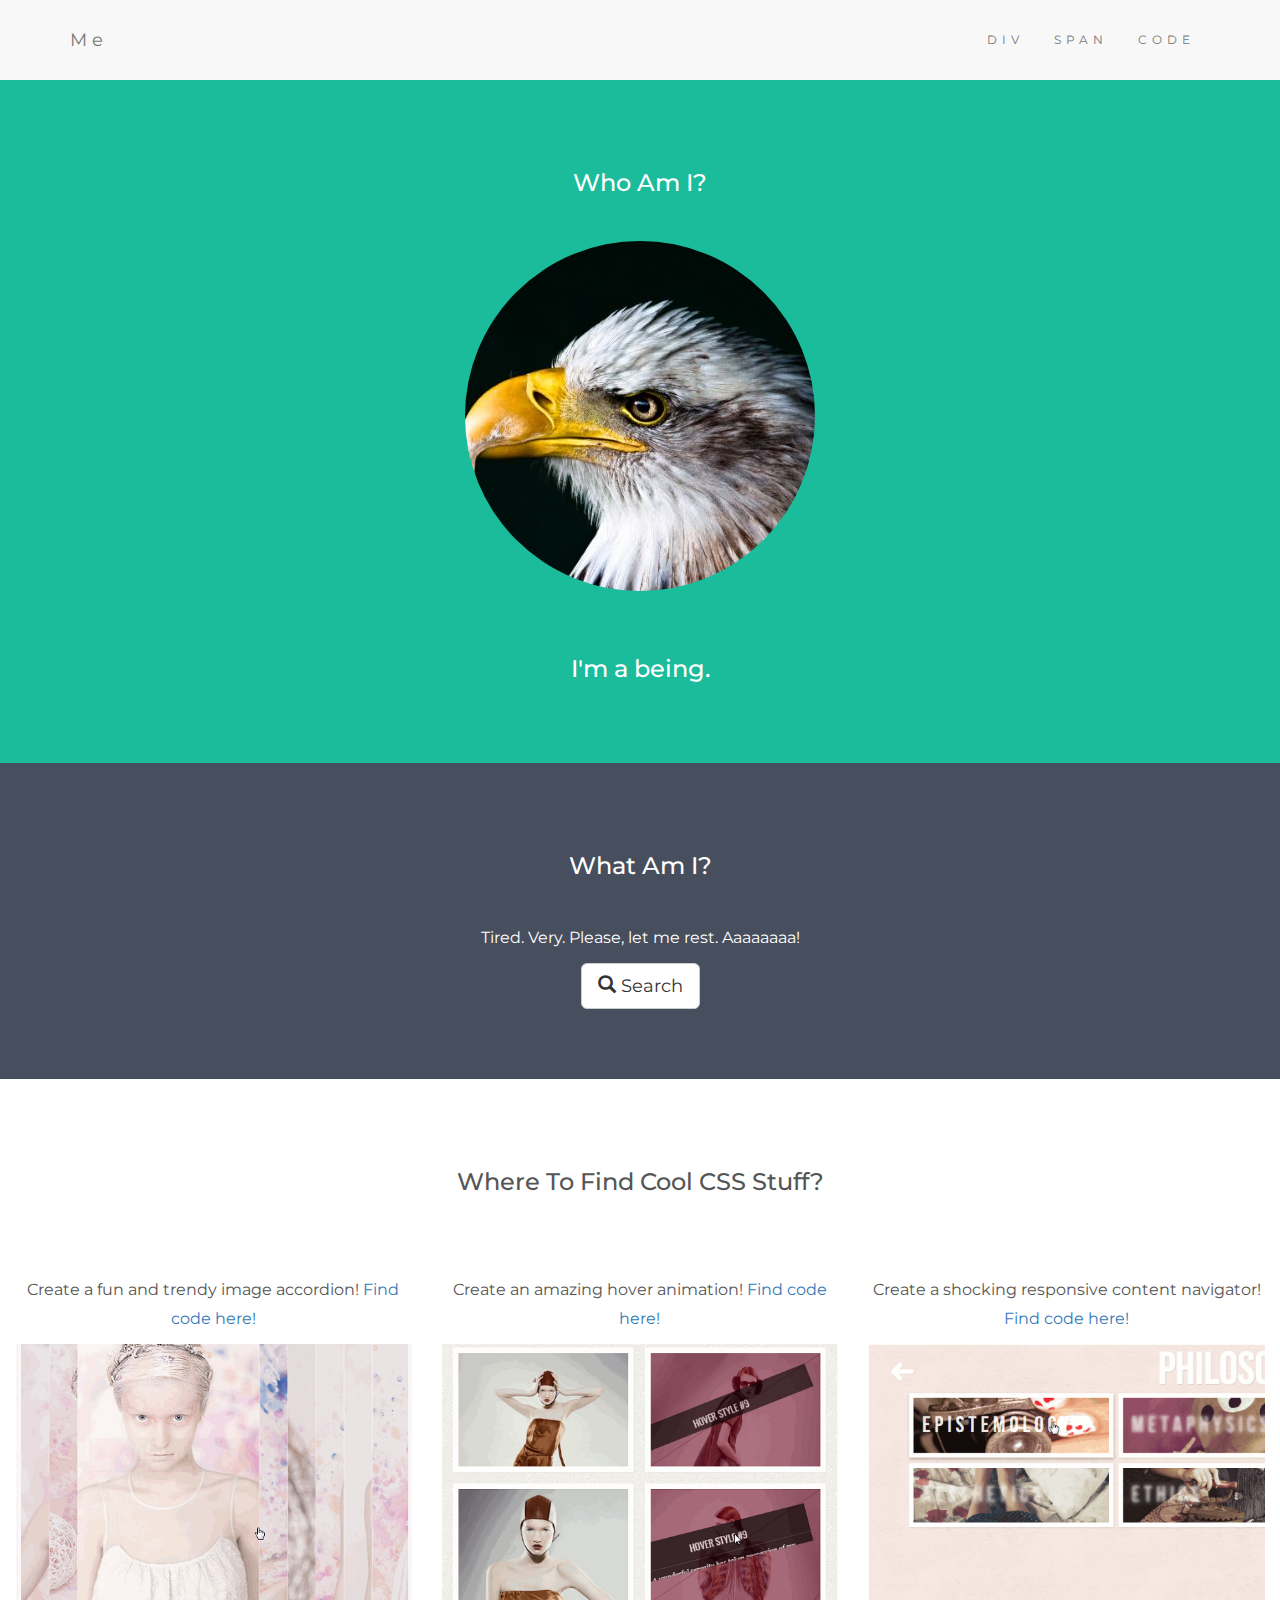
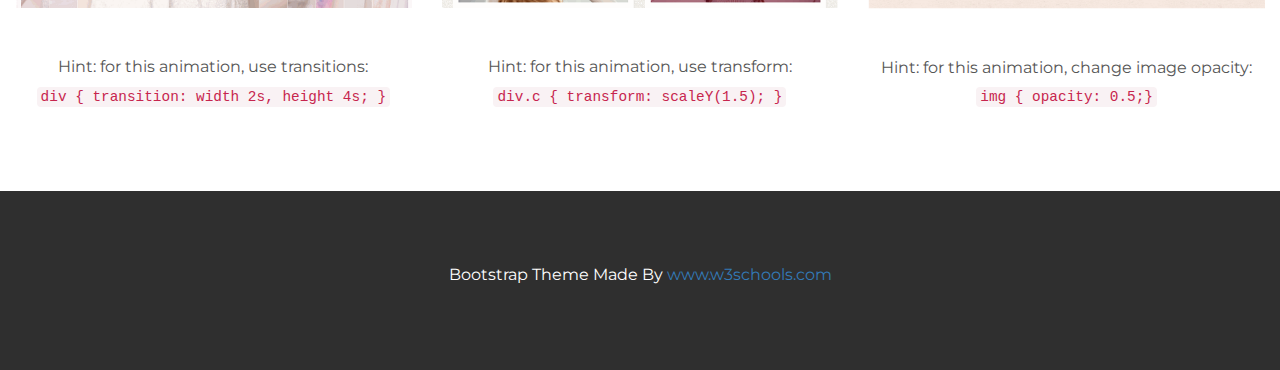
<file: index.html>
<!DOCTYPE html>
<html lang="en">
<head>
  <!-- Theme Made By www.w3schools.com - No Copyright -->
  <title>Bootstrap Theme Simply Me</title>
  <meta charset="utf-8">
  <meta name="viewport" content="width=device-width, initial-scale=1">
  <link rel="stylesheet" href="https://maxcdn.bootstrapcdn.com/bootstrap/3.4.1/css/bootstrap.min.css">
  <link href="https://fonts.googleapis.com/css?family=Montserrat" rel="stylesheet">
  <link rel="stylesheet" href="css/stils.css">
  <script src="https://ajax.googleapis.com/ajax/libs/jquery/3.4.1/jquery.min.js"></script>
  <script src="https://maxcdn.bootstrapcdn.com/bootstrap/3.4.1/js/bootstrap.min.js"></script>
  <style>
  
  </style>
  
</head>
<body>

<!-- Navbar -->
<nav class="navbar navbar-default">
  <div class="container">
    <div class="navbar-header">
      <button type="button" class="navbar-toggle" data-toggle="collapse" data-target="#myNavbar">
        <span class="icon-bar"></span>
        <span class="icon-bar"></span>
        <span class="icon-bar"></span>                        
      </button>
      <a class="navbar-brand" href="#">Me</a>
    </div>
    <div class="collapse navbar-collapse" id="myNavbar">
      <ul class="nav navbar-nav navbar-right">
          <li><a href="div.html">DIV</a></li>
        <li><a href="span.html">SPAN</a></li>
        <li><a href="code.html">CODE</a></li>
      </ul>
    </div>
  </div>
</nav>



<!-- First Container -->
<div class="container-fluid bg-1 text-center">
  <h3 class="margin">Who Am I?</h3>
  <img src="images/bird.jpg" class="img-responsive img-circle margin" style="display:inline" alt="Bird" width="350" height="350">
  <h3>I'm a being.</h3>
</div>

<!-- Second Container -->
<div class="container-fluid bg-2 text-center">
  <h3 class="margin">What Am I?</h3>
  <p>Tired. Very. Please, let me rest. Aaaaaaaa!</p>
  <a href="#" class="btn btn-default btn-lg">
    <span class="glyphicon glyphicon-search"></span> Search
  </a>
</div>

<!-- Third Container (Grid) -->
<div class="container-fluid bg-3 text-center">    
  <h3 class="margin">Where To Find Cool CSS Stuff?</h3><br>
  <div class="row">
    <div class="col-sm-4">
        <p>Create a fun and trendy image accordion! <a href="https://tympanus.net/codrops/2012/06/06/image-accordion-with-css3/" target="_blank">Find code here!</a></p>
      <img src="images/accordion.PNG" class="img-responsive margin" style="width:100%" alt="Accordion">
      <p>Hint: for this animation, use transitions:
          <br><code>div {
            transition: width 2s, height 4s;
            }</code></p>
    </div>
    <div class="col-sm-4"> 
      <p>Create an amazing hover animation! <a href="https://tympanus.net/codrops/2011/11/02/original-hover-effects-with-css3/" target="_blank">Find code here!</a></p>
      <img src="images/hover.PNG" class="img-responsive margin" style="width:100%" alt="Hover">
      <p>Hint: for this animation, use transform:
          <br><code>div.c {
        transform: scaleY(1.5);
        }</code></p>
    </div>
    <div class="col-sm-4"> 
      <p>Create a shocking responsive content navigator! <a href="https://tympanus.net/codrops/2012/03/23/responsive-content-navigator-with-css3/" target="_blank">Find code here!</a></p>
      <img src="images/responsive.PNG" class="img-responsive margin" style="width:100%" alt="Responsive content navigator">
      <p>Hint: for this animation, change image opacity:
          <br><code>img {
            opacity: 0.5;} </code></p>
    </div>
  </div>
</div>

<!-- Footer -->
<footer class="container-fluid bg-4 text-center">
  <p>Bootstrap Theme Made By <a href="https://www.w3schools.com">www.w3schools.com</a></p> 
</footer>

<script>
       // When the user scrolls the page, execute myFunction
        window.onscroll = function() {myFunction()};

        // Get the navbar
        var navbar = document.getElementsByClassName("navbar navbar-default")[0];
        console.log(navbar);

        // Get the offset position of the navbar
        var sticky = navbar.offsetTop;

        // Add the sticky class to the navbar when you reach its scroll position. Remove "sticky" when you leave the scroll position
        function myFunction() {
          if (window.pageYOffset >= sticky) {
            navbar.classList.add("sticky")
          } else {
            navbar.classList.remove("sticky");
          }
        } 
  </script>    

</body>
</html>
</file>
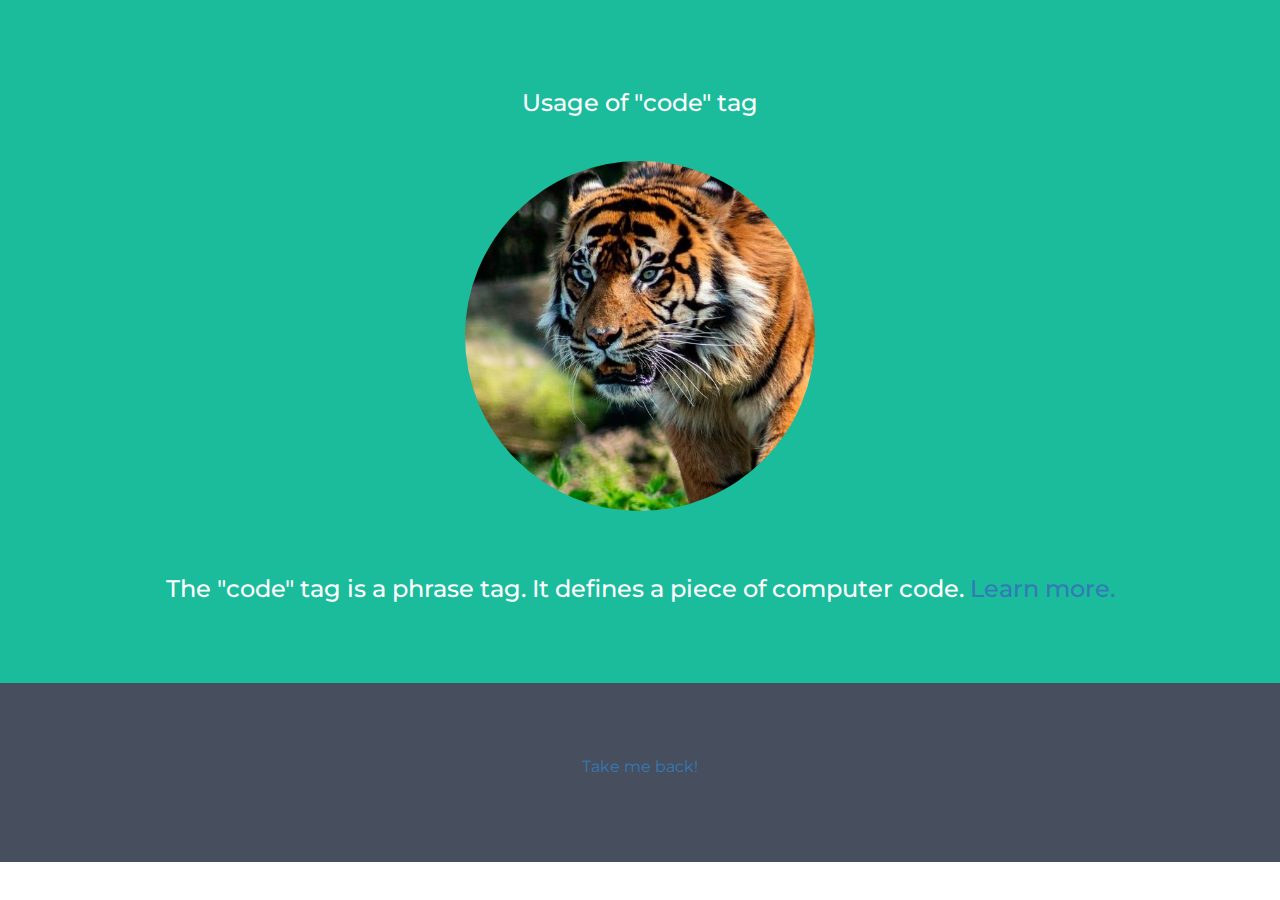
<file: code.html>
<!DOCTYPE html>
<html lang="en">
<head>
  <!-- Theme Made By www.w3schools.com - No Copyright -->
  <title>CODE tag</title>
  <meta charset="utf-8">
  <meta name="viewport" content="width=device-width, initial-scale=1">
  <link rel="stylesheet" href="https://maxcdn.bootstrapcdn.com/bootstrap/3.4.1/css/bootstrap.min.css">
  <link href="https://fonts.googleapis.com/css?family=Montserrat" rel="stylesheet">
  <link rel="stylesheet" href="css/stils.css">
  <script src="https://ajax.googleapis.com/ajax/libs/jquery/3.4.1/jquery.min.js"></script>
  <script src="https://maxcdn.bootstrapcdn.com/bootstrap/3.4.1/js/bootstrap.min.js"></script>
  <style>
  
  </style>
</head>
<body>
<div class="container-fluid bg-1 text-center">
  <h3 class="margin">Usage of "code" tag</h3>
  <img src="images/tiger.jpg" class="img-responsive img-circle margin" style="display:inline" alt="Tiger" width="350" height="350">
  <h3>The "code" tag is a phrase tag. It defines a piece of computer code.  <a href="https://www.w3schools.com/tags/tag_code.asp">Learn more.</a></h3>
</div>
<div class="container-fluid bg-2 text-center">
  <p><a href="index.html">Take me back!</a></p>
</div>
</body>
</file>
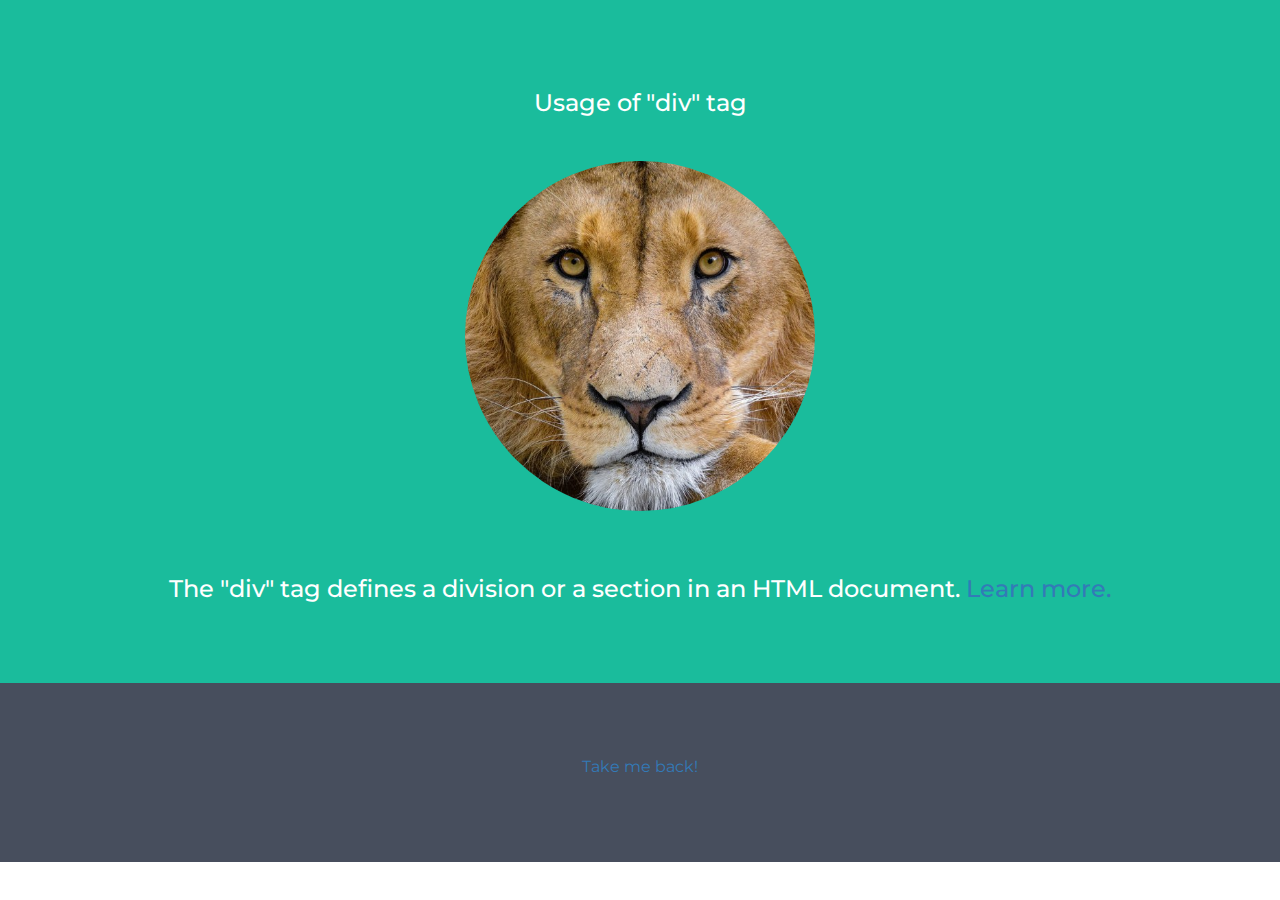
<file: div.html>
<!DOCTYPE html>
<html lang="en">
<head>
  <!-- Theme Made By www.w3schools.com - No Copyright -->
  <title>DIV tag</title>
  <meta charset="utf-8">
  <meta name="viewport" content="width=device-width, initial-scale=1">
  <link rel="stylesheet" href="https://maxcdn.bootstrapcdn.com/bootstrap/3.4.1/css/bootstrap.min.css">
  <link href="https://fonts.googleapis.com/css?family=Montserrat" rel="stylesheet">
  <link rel="stylesheet" href="css/stils.css">
  <script src="https://ajax.googleapis.com/ajax/libs/jquery/3.4.1/jquery.min.js"></script>
  <script src="https://maxcdn.bootstrapcdn.com/bootstrap/3.4.1/js/bootstrap.min.js"></script>
  <style>
  
  </style>
</head>
<body>
<div class="container-fluid bg-1 text-center">
  <h3 class="margin">Usage of "div" tag</h3>
  <img src="images/lion.jpg" class="img-responsive img-circle margin" style="display:inline" alt="Lion" width="350" height="350">
  <h3>The "div" tag defines a division or a section in an HTML document. <a href="https://www.w3schools.com/tags/tag_div.asp">Learn more.</a></h3>
</div>
<div class="container-fluid bg-2 text-center">
  <p><a href="index.html">Take me back!</a></p>
</div>
</body>
</file>
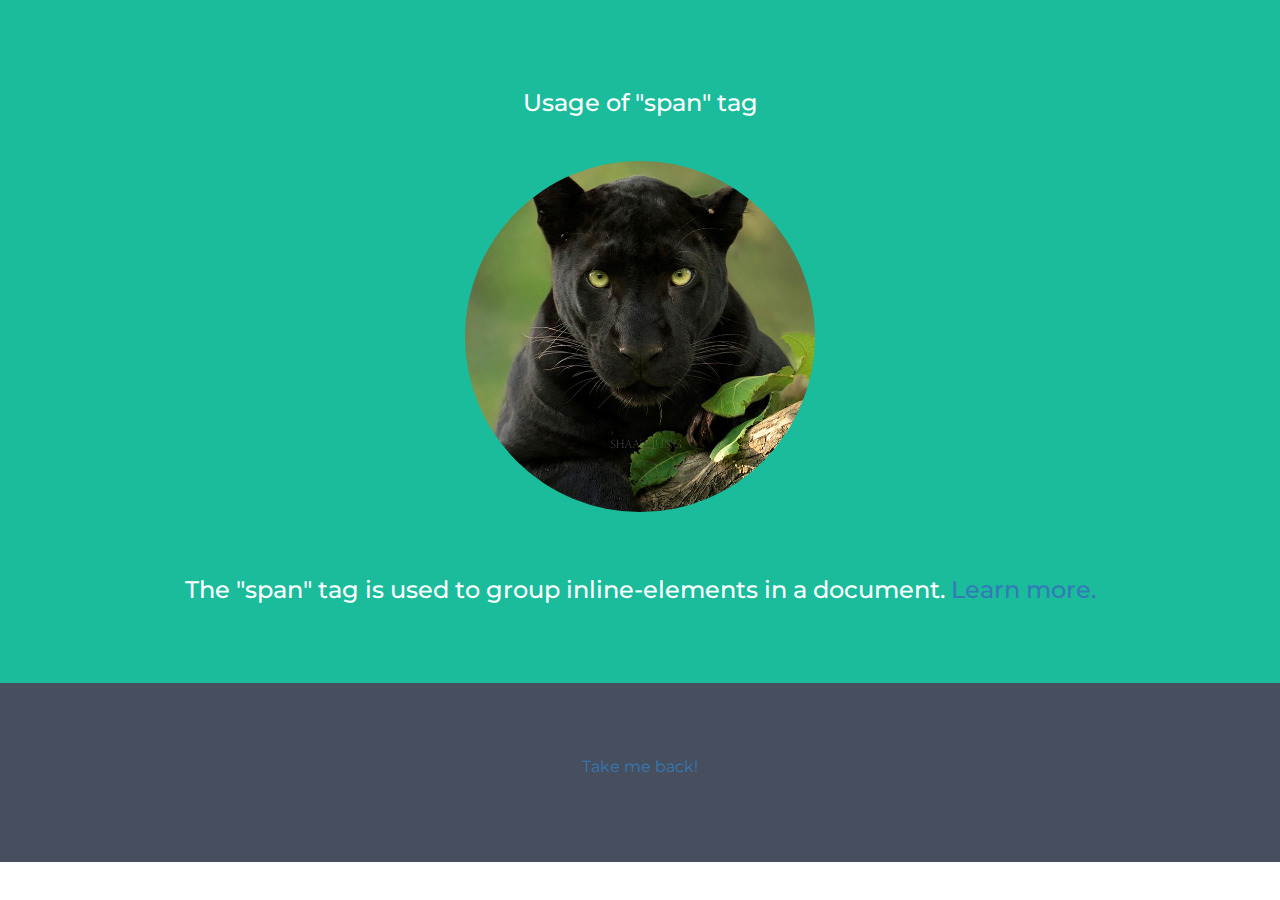
<file: span.html>
<!DOCTYPE html>
<html lang="en">
<head>
  <!-- Theme Made By www.w3schools.com - No Copyright -->
  <title>SPAN tag</title>
  <meta charset="utf-8">
  <meta name="viewport" content="width=device-width, initial-scale=1">
  <link rel="stylesheet" href="https://maxcdn.bootstrapcdn.com/bootstrap/3.4.1/css/bootstrap.min.css">
  <link href="https://fonts.googleapis.com/css?family=Montserrat" rel="stylesheet">
  <link rel="stylesheet" href="css/stils.css">
  <script src="https://ajax.googleapis.com/ajax/libs/jquery/3.4.1/jquery.min.js"></script>
  <script src="https://maxcdn.bootstrapcdn.com/bootstrap/3.4.1/js/bootstrap.min.js"></script>
  <style>
  
  </style>
</head>
<body>
<div class="container-fluid bg-1 text-center">
  <h3 class="margin">Usage of "span" tag</h3>
  <img src="images/panther.jpg" class="img-responsive img-circle margin" style="display:inline" alt="Panther" width="350" height="350">
  <h3>The "span" tag is used to group inline-elements in a document. <a href="https://www.w3schools.com/tags/tag_span.asp">Learn more.</a></h3>
</div>
<div class="container-fluid bg-2 text-center">
  <p><a href="index.html">Take me back!</a></p>
</div>
</body>
</file>
<file: css/stils.css>
body {
    font: 20px Montserrat, sans-serif;
    line-height: 1.8;
    color: #f5f6f7;
  }
  p {font-size: 16px;}
  .margin {margin-bottom: 45px;}
  .bg-1 { 
    background-color: #1abc9c; /* Green */
    color: #ffffff;
  }
  .bg-2 { 
    background-color: #474e5d; /* Dark Blue */
    color: #ffffff;
  }
  .bg-2 a:hover {
      color: #77add9;
  }
  .bg-3 { 
    background-color: #ffffff; /* White */
    color: #555555;
  }
  .bg-4 { 
    background-color: #2f2f2f; /* Black Gray */
    color: #fff;
  }
  .container-fluid {
    padding-top: 70px;
    padding-bottom: 70px;
  }
  .navbar {
    padding-top: 15px;
    padding-bottom: 15px;
    border: 0;
    border-radius: 0;
    margin-bottom: 0;
    font-size: 12px;
    letter-spacing: 5px;
  }
  .navbar-nav  li a:hover {
    color: #1abc9c !important;
  }
  
  /* The sticky class is added to the navbar with JS when it reaches its scroll position */
.sticky {
  position: fixed;
  top: 0;
  width: 100%;
}

/* Add some top padding to the page content to prevent sudden quick movement (as the navigation bar gets a new position at the top of the page (position:fixed and top:0) */
.sticky + .content {
  padding-top: 60px;
}
</file>
